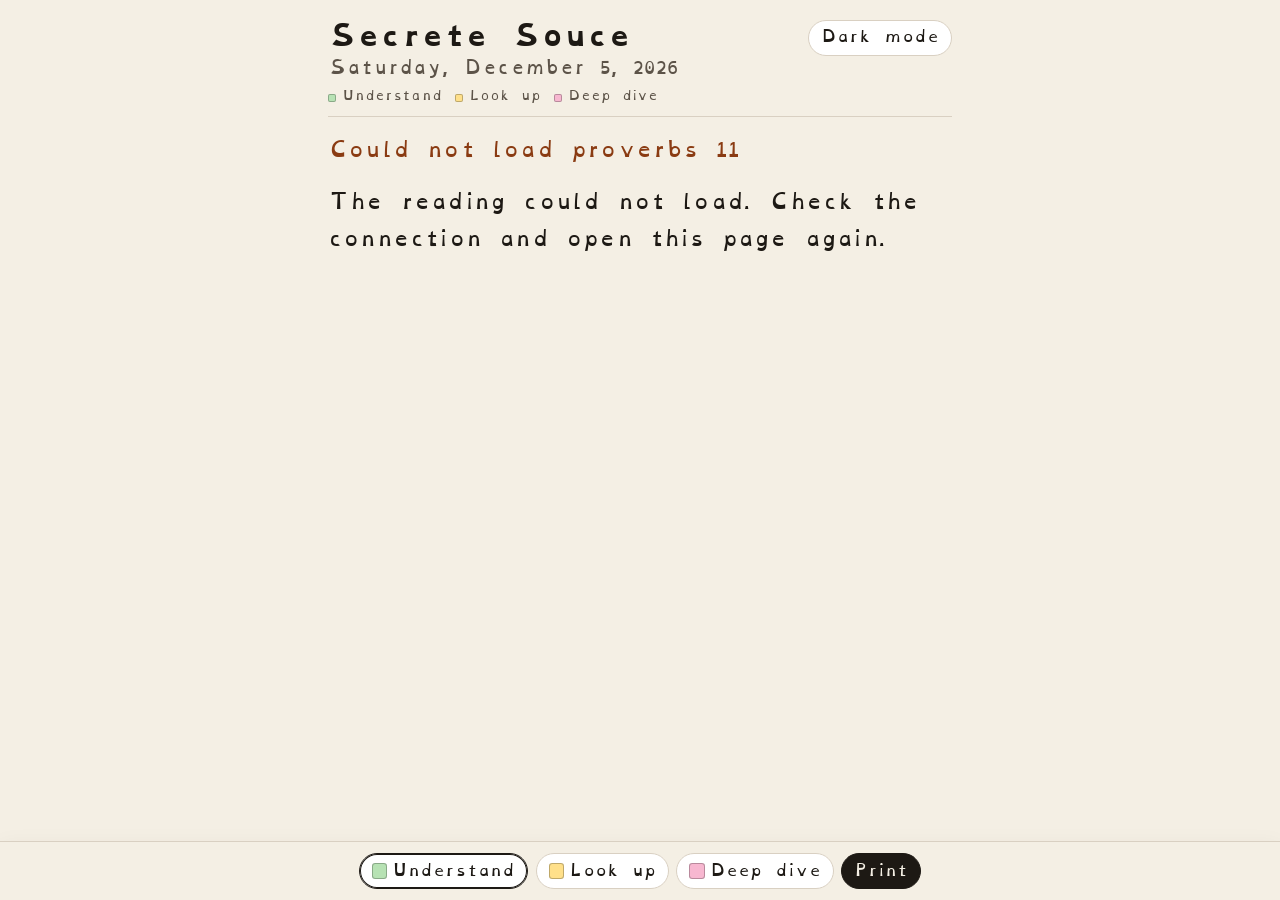
<file: docs/index.html>
<!DOCTYPE html>
<html lang="en">
<head>
  <meta charset="utf-8">
  <meta name="viewport" content="width=device-width, initial-scale=1, viewport-fit=cover">
  <meta http-equiv="Content-Security-Policy" content="default-src 'self'; script-src 'self'; style-src 'self'; font-src 'self'; img-src 'self'; connect-src https://bible-api.com; object-src 'none'; base-uri 'self'; form-action 'none'; frame-src 'none'; worker-src 'none'">
  <meta name="referrer" content="no-referrer">
  <meta name="apple-mobile-web-app-capable" content="yes">
  <meta name="mobile-web-app-capable" content="yes">
  <meta name="theme-color" content="#f4efe4">
  <meta name="apple-mobile-web-app-title" content="Secrete Souce">
  <title>Secrete Souce</title>
  <link rel="stylesheet" href="styles.css?v=3">
  <script src="theme-init.js?v=3"></script>
</head>
<body>
  <header class="top">
    <div class="title-row">
      <h1>Secrete Souce</h1>
      <button type="button" id="theme" class="theme">Dark mode</button>
    </div>
    <p class="date" id="today"></p>
    <ul class="key" id="color-key" aria-label="Highlight key">
      <li><span class="dot understand"></span> Understand</li>
      <li><span class="dot lookup"></span> Look up</li>
      <li><span class="dot deep"></span> Deep dive</li>
    </ul>
  </header>

  <main>
    <p class="status" id="status" hidden></p>
    <article id="reading" aria-live="polite">Loading today’s reading…</article>
  </main>

  <div class="toolbar" role="toolbar" aria-label="Highlight colors">
    <button type="button" class="tool" data-color="understand" aria-pressed="true">
      <span class="dot understand"></span> Understand
    </button>
    <button type="button" class="tool" data-color="lookup" aria-pressed="false">
      <span class="dot lookup"></span> Look up
    </button>
    <button type="button" class="tool" data-color="deep" aria-pressed="false">
      <span class="dot deep"></span> Deep dive
    </button>
    <button type="button" class="print" id="print">Print</button>
  </div>

  <script src="guard.js?v=3"></script>
  <script src="app.js?v=3"></script>
</body>
</html>
</file>
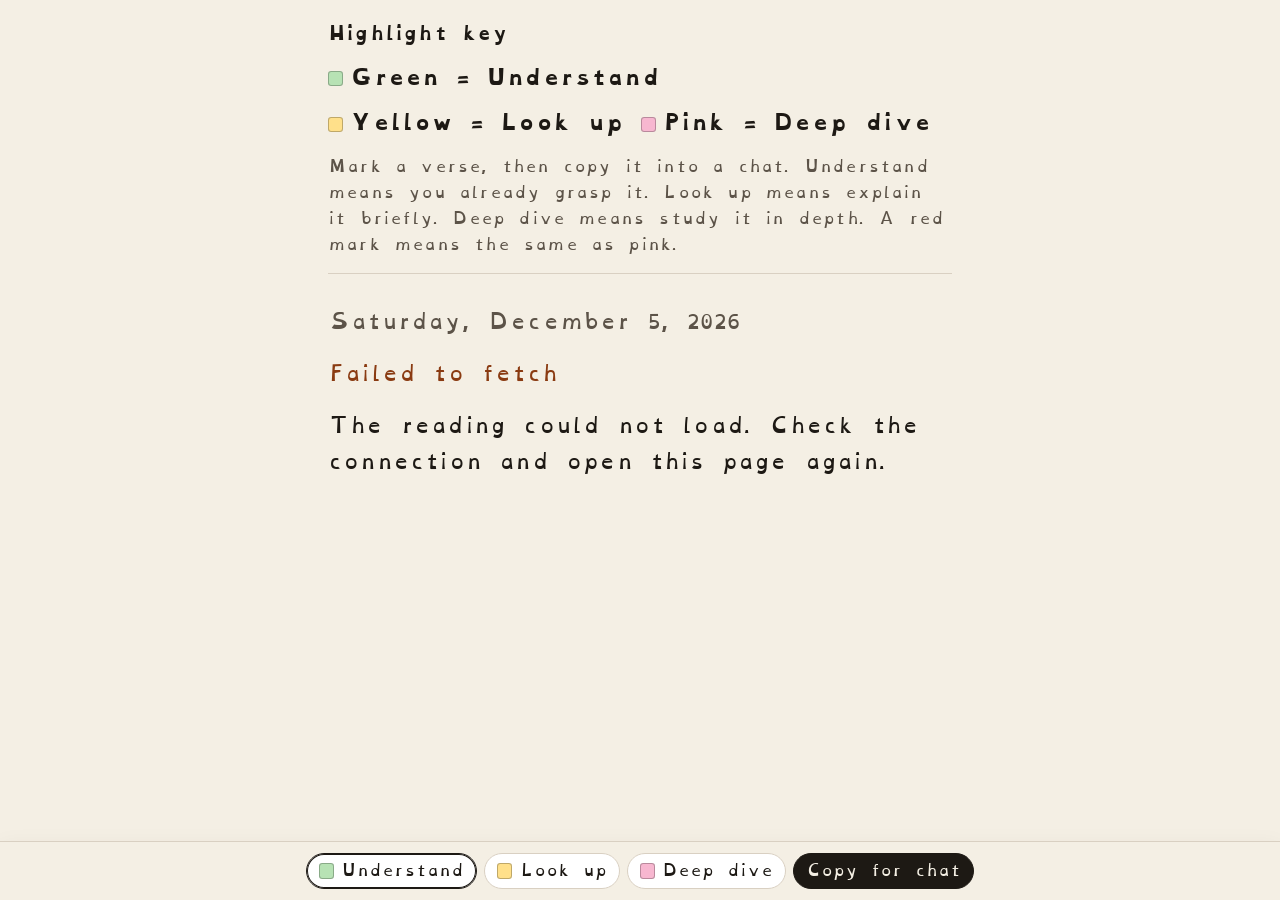
<file: web/index.html>
<!DOCTYPE html>
<html lang="en">
<head>
  <meta charset="utf-8">
  <meta name="viewport" content="width=device-width, initial-scale=1, viewport-fit=cover">
  <meta name="apple-mobile-web-app-capable" content="yes">
  <meta name="mobile-web-app-capable" content="yes">
  <meta name="theme-color" content="#f4efe4">
  <title>Daily Bible</title>
  <link rel="stylesheet" href="styles.css">
</head>
<body>
  <header class="key" id="color-key">
    <p class="key-title">Highlight key</p>
    <ul class="swatches">
      <li><span class="dot understand"></span> Green = Understand</li>
      <li><span class="dot lookup"></span> Yellow = Look up</li>
      <li><span class="dot deep"></span> Pink = Deep dive</li>
    </ul>
    <p class="key-note">
      Mark a verse, then copy it into a chat. Understand means you already
      grasp it. Look up means explain it briefly. Deep dive means study it
      in depth. A red mark means the same as pink.
    </p>
  </header>

  <main>
    <p class="date" id="today"></p>
    <p class="status" id="status" hidden></p>
    <article id="reading" aria-live="polite"></article>
  </main>

  <div class="toolbar" role="toolbar" aria-label="Highlight colors">
    <button type="button" class="tool" data-color="understand" aria-pressed="true">
      <span class="dot understand"></span> Understand
    </button>
    <button type="button" class="tool" data-color="lookup" aria-pressed="false">
      <span class="dot lookup"></span> Look up
    </button>
    <button type="button" class="tool" data-color="deep" aria-pressed="false">
      <span class="dot deep"></span> Deep dive
    </button>
    <button type="button" class="copy" id="copy">Copy for chat</button>
  </div>

  <script src="app.js"></script>
</body>
</html>
</file>
<file: docs/styles.css>
@font-face {
  font-family: "OpenDyslexic";
  src: url("fonts/OpenDyslexic-Regular.woff2") format("woff2");
  font-weight: 400;
  font-style: normal;
  font-display: swap;
}

@font-face {
  font-family: "OpenDyslexic";
  src: url("fonts/OpenDyslexic-Bold.woff2") format("woff2");
  font-weight: 700;
  font-style: normal;
  font-display: swap;
}

:root {
  --paper: #f4efe4;
  --ink: #1d1914;
  --muted: #5c5348;
  --line: #d9d0c2;
  --understand: #b7e2b4;
  --lookup: #ffe08a;
  --deep: #f7b7d0;
  --mark-ink: #1d1914;
  --shadow: 0 8px 24px rgba(60, 42, 20, 0.08);
  --toolbar: rgba(244, 239, 228, 0.96);
  --button: #ffffff;
  --button-ink: #1d1914;
  --solid: #1d1914;
  --solid-ink: #f4efe4;
}

html[data-theme="dark"] {
  --paper: #1b1814;
  --ink: #f3efe6;
  --muted: #c8bbaa;
  --line: #3f372e;
  --understand: #8fcea4;
  --lookup: #e6c56a;
  --deep: #e59ab8;
  --mark-ink: #1d1914;
  --shadow: 0 8px 24px rgba(0, 0, 0, 0.35);
  --toolbar: rgba(27, 24, 20, 0.96);
  --button: #2a251f;
  --button-ink: #f3efe6;
  --solid: #f3efe6;
  --solid-ink: #1b1814;
}

* { box-sizing: border-box; }

html {
  background: var(--paper);
}

body {
  margin: 0;
  color: var(--ink);
  background: var(--paper);
  font-family: "OpenDyslexic", sans-serif;
  font-size: 1.15rem;
  line-height: 1.85;
  letter-spacing: 0.01em;
}

.top {
  max-width: 42rem;
  margin: 0 auto;
  padding: 1.25rem 1.25rem 0;
}

.title-row {
  display: flex;
  align-items: center;
  justify-content: space-between;
  gap: 0.8rem;
}

h1 {
  margin: 0;
  font-size: 1.7rem;
  line-height: 1.3;
}

.date {
  margin: 0.15rem 0 0;
  color: var(--muted);
  font-size: 1.05rem;
  line-height: 1.4;
}

.theme {
  border: 1px solid var(--line);
  border-radius: 999px;
  background: var(--button);
  color: var(--button-ink);
  font: inherit;
  font-size: 0.92rem;
  line-height: 1.3;
  padding: 0.45rem 0.75rem;
  cursor: pointer;
  flex: none;
}

.key {
  list-style: none;
  display: flex;
  flex-wrap: wrap;
  gap: 0.2rem 0.85rem;
  margin: 0.55rem 0 0;
  padding: 0 0 0.7rem;
  border-bottom: 1px solid var(--line);
  color: var(--muted);
  font-size: 0.72rem;
  font-weight: 400;
  line-height: 1.3;
  letter-spacing: 0.01em;
}

.key li {
  list-style: none;
}

.key li::marker {
  content: "";
}

.key li,
.tool {
  display: inline-flex;
  align-items: center;
  gap: 0.35rem;
}

.dot {
  width: 0.95rem;
  height: 0.95rem;
  border-radius: 0.2rem;
  border: 1px solid rgba(0, 0, 0, 0.25);
  flex: none;
}

.key .dot {
  width: 0.5rem;
  height: 0.5rem;
  border-radius: 0.12rem;
}

.dot.understand { background: var(--understand); }
.dot.lookup { background: var(--lookup); }
.dot.deep { background: var(--deep); }

main {
  max-width: 42rem;
  margin: 0 auto;
  padding: 1rem 1.25rem 7.5rem;
}

.status {
  margin: 0 0 1rem;
  color: #8a3b12;
}

.passage + .passage { margin-top: 2rem; }

.passage h2 {
  margin: 0 0 0.8rem;
  font-size: 1.45rem;
  line-height: 1.4;
}

.verse {
  display: flex;
  gap: 0.7rem;
  width: 100%;
  margin: 0 0 0.45rem;
  padding: 0.55rem 0.7rem;
  border: 0;
  border-radius: 0.55rem;
  background: transparent;
  color: inherit;
  font: inherit;
  text-align: left;
  cursor: pointer;
}

.verse:focus-visible {
  outline: 3px solid #2f6f4e;
  outline-offset: 2px;
}

.verse .num {
  min-width: 1.6rem;
  font-weight: 700;
  color: var(--muted);
}

.verse.understand,
.verse.lookup,
.verse.deep {
  color: var(--mark-ink);
}

.verse.understand { background: var(--understand); }
.verse.lookup { background: var(--lookup); }
.verse.deep { background: var(--deep); }

.verse.understand .num,
.verse.lookup .num,
.verse.deep .num {
  color: var(--mark-ink);
}

.toolbar {
  position: fixed;
  left: 0;
  right: 0;
  bottom: 0;
  display: flex;
  flex-wrap: wrap;
  gap: 0.45rem;
  justify-content: center;
  padding: 0.7rem 0.8rem calc(0.7rem + env(safe-area-inset-bottom));
  background: var(--toolbar);
  border-top: 1px solid var(--line);
  box-shadow: var(--shadow);
}

.tool,
.print {
  border: 1px solid var(--line);
  border-radius: 999px;
  background: var(--button);
  color: var(--button-ink);
  font: inherit;
  font-size: 0.92rem;
  line-height: 1.3;
  padding: 0.45rem 0.75rem;
  cursor: pointer;
}

.tool[aria-pressed="true"] {
  border-color: var(--solid);
  box-shadow: inset 0 0 0 1px var(--solid);
}

.print {
  background: var(--solid);
  color: var(--solid-ink);
  border-color: var(--solid);
}

@media (min-width: 800px) {
  body { font-size: 1.22rem; }
  .top, main { padding-left: 1.5rem; padding-right: 1.5rem; }
}

@media print {
  :root,
  html[data-theme="dark"] {
    --paper: #ffffff;
    --ink: #1d1914;
    --muted: #5c5348;
    --line: #d9d0c2;
    --understand: #b7e2b4;
    --lookup: #ffe08a;
    --deep: #f7b7d0;
    --mark-ink: #1d1914;
  }

  /* iPad print has no "background graphics" switch, so highlight fills are
     dropped unless the page asks for them. Buttons need appearance reset
     or WebKit still skips their backgrounds. */
  html,
  .verse,
  .dot {
    -webkit-print-color-adjust: exact;
    print-color-adjust: exact;
  }

  .verse {
    -webkit-appearance: none;
    appearance: none;
    break-inside: avoid;
  }

  .verse.understand {
    background-color: var(--understand);
    background-image: linear-gradient(var(--understand), var(--understand));
    box-shadow: inset 0 0 0 100vmax var(--understand);
  }

  .verse.lookup {
    background-color: var(--lookup);
    background-image: linear-gradient(var(--lookup), var(--lookup));
    box-shadow: inset 0 0 0 100vmax var(--lookup);
  }

  .verse.deep {
    background-color: var(--deep);
    background-image: linear-gradient(var(--deep), var(--deep));
    box-shadow: inset 0 0 0 100vmax var(--deep);
  }

  .dot.understand { background-image: linear-gradient(var(--understand), var(--understand)); }
  .dot.lookup { background-image: linear-gradient(var(--lookup), var(--lookup)); }
  .dot.deep { background-image: linear-gradient(var(--deep), var(--deep)); }

  .theme,
  .toolbar { display: none; }
  main { padding-bottom: 0; }
  h1, .passage h2, .key { break-after: avoid; }
}
</file>
<file: web/styles.css>
@font-face {
  font-family: "OpenDyslexic";
  src: url("fonts/OpenDyslexic-Regular.woff2") format("woff2");
  font-weight: 400;
  font-style: normal;
  font-display: swap;
}

@font-face {
  font-family: "OpenDyslexic";
  src: url("fonts/OpenDyslexic-Bold.woff2") format("woff2");
  font-weight: 700;
  font-style: normal;
  font-display: swap;
}

:root {
  --paper: #f4efe4;
  --ink: #1d1914;
  --muted: #5c5348;
  --line: #d9d0c2;
  --understand: #b7e2b4;
  --lookup: #ffe08a;
  --deep: #f7b7d0;
  --shadow: 0 8px 24px rgba(60, 42, 20, 0.08);
}

* { box-sizing: border-box; }

html {
  background: var(--paper);
}

body {
  margin: 0;
  color: var(--ink);
  background: var(--paper);
  font-family: "OpenDyslexic", sans-serif;
  font-size: 1.15rem;
  line-height: 1.85;
  letter-spacing: 0.01em;
}

.key {
  max-width: 42rem;
  margin: 0 auto;
  padding: 1.25rem 1.25rem 0.5rem;
}

.key-title {
  margin: 0 0 0.6rem;
  font-weight: 700;
  font-size: 1.05rem;
}

.swatches {
  list-style: none;
  display: flex;
  flex-wrap: wrap;
  gap: 0.6rem 1rem;
  margin: 0;
  padding: 0;
  font-weight: 700;
}

.swatches li,
.tool {
  display: inline-flex;
  align-items: center;
  gap: 0.45rem;
}

.dot {
  width: 0.95rem;
  height: 0.95rem;
  border-radius: 0.2rem;
  border: 1px solid rgba(0, 0, 0, 0.25);
  flex: none;
}

.dot.understand { background: var(--understand); }
.dot.lookup { background: var(--lookup); }
.dot.deep { background: var(--deep); }

.key-note {
  margin: 0.8rem 0 0;
  color: var(--muted);
  font-size: 0.95rem;
  line-height: 1.7;
  padding-bottom: 0.9rem;
  border-bottom: 1px solid var(--line);
}

main {
  max-width: 42rem;
  margin: 0 auto;
  padding: 1.25rem 1.25rem 7.5rem;
}

.date {
  margin: 0.2rem 0 1rem;
  color: var(--muted);
}

.status {
  margin: 0 0 1rem;
  color: #8a3b12;
}

.passage + .passage { margin-top: 2rem; }

.passage h2 {
  margin: 0 0 0.8rem;
  font-size: 1.45rem;
  line-height: 1.4;
}

.verse {
  display: flex;
  gap: 0.7rem;
  width: 100%;
  margin: 0 0 0.45rem;
  padding: 0.55rem 0.7rem;
  border: 0;
  border-radius: 0.55rem;
  background: transparent;
  color: inherit;
  font: inherit;
  text-align: left;
  cursor: pointer;
}

.verse:focus-visible {
  outline: 3px solid #2f6f4e;
  outline-offset: 2px;
}

.verse .num {
  min-width: 1.6rem;
  font-weight: 700;
  color: var(--muted);
}

.verse.understand { background: var(--understand); }
.verse.lookup { background: var(--lookup); }
.verse.deep { background: var(--deep); }

.toolbar {
  position: fixed;
  left: 0;
  right: 0;
  bottom: 0;
  display: flex;
  flex-wrap: wrap;
  gap: 0.45rem;
  justify-content: center;
  padding: 0.7rem 0.8rem calc(0.7rem + env(safe-area-inset-bottom));
  background: rgba(244, 239, 228, 0.96);
  border-top: 1px solid var(--line);
  box-shadow: var(--shadow);
}

.tool,
.copy {
  border: 1px solid var(--line);
  border-radius: 999px;
  background: white;
  color: var(--ink);
  font: inherit;
  font-size: 0.92rem;
  line-height: 1.3;
  padding: 0.45rem 0.75rem;
  cursor: pointer;
}

.tool[aria-pressed="true"] {
  border-color: #1d1914;
  box-shadow: inset 0 0 0 1px #1d1914;
}

.copy {
  background: #1d1914;
  color: #f4efe4;
  border-color: #1d1914;
}

@media (min-width: 800px) {
  body { font-size: 1.22rem; }
  .key, main { padding-left: 1.5rem; padding-right: 1.5rem; }
}

@media print {
  .toolbar { display: none; }
  main { padding-bottom: 0; }
  .verse { break-inside: avoid; }
}
</file>
